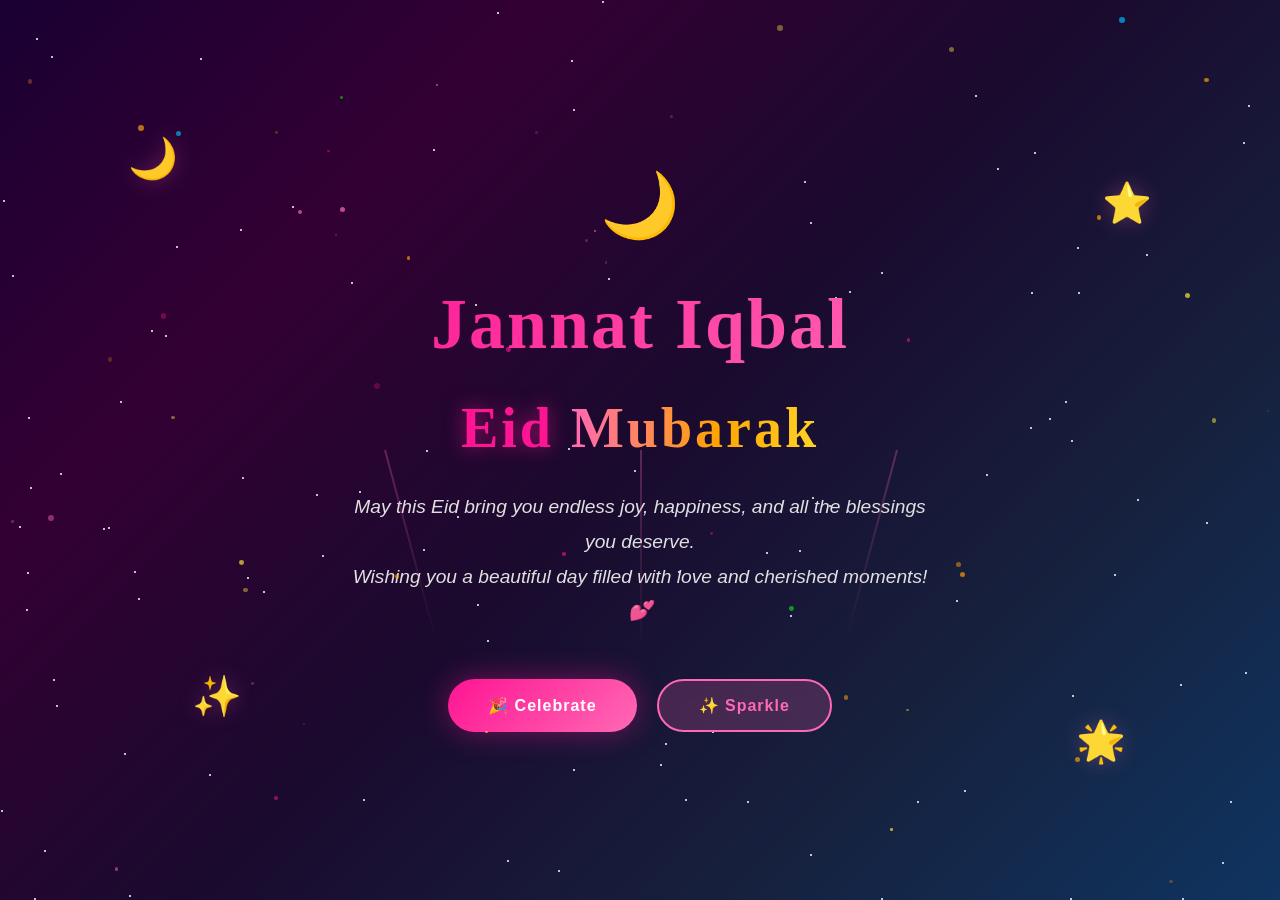
<file: eid.html>
<!DOCTYPE html>
<html lang="en">
<head>
    <meta charset="UTF-8">
    <meta name="viewport" content="width=device-width, initial-scale=1.0">
    <title>Eid Mubarak - Jannat Iqbal</title>
    <style>
        * {
            margin: 0;
            padding: 0;
            box-sizing: border-box;
        }

        body {
            font-family: 'Poppins', 'Segoe UI', sans-serif;
            overflow: hidden;
            background: #000;
        }

        .background {
            position: fixed;
            width: 100%;
            height: 100%;
            top: 0;
            left: 0;
            z-index: -1;
            background: linear-gradient(135deg, #1a0033 0%, #330033 25%, #1a0a2e 50%, #16213e 75%, #0f3460 100%);
            animation: gradientShift 15s ease infinite;
        }

        @keyframes gradientShift {
            0%, 100% { background: linear-gradient(135deg, #1a0033 0%, #330033 25%, #1a0a2e 50%, #16213e 75%, #0f3460 100%); }
            50% { background: linear-gradient(135deg, #2d0052 0%, #450052 25%, #2e1a52 50%, #1e3a5f 75%, #1a4580 100%); }
        }

        .stars {
            position: absolute;
            width: 100%;
            height: 100%;
        }

        .star {
            position: absolute;
            width: 2px;
            height: 2px;
            background: white;
            border-radius: 50%;
            animation: twinkle 3s infinite;
        }

        @keyframes twinkle {
            0%, 100% { opacity: 0.3; }
            50% { opacity: 1; }
        }

        .floating-ornament {
            position: absolute;
            font-size: 3rem;
            opacity: 0.15;
            animation: float 6s ease-in-out infinite;
        }

        @keyframes float {
            0%, 100% { transform: translateY(0px) rotate(0deg); }
            50% { transform: translateY(-30px) rotate(10deg); }
        }

        .container {
            width: 100%;
            height: 100vh;
            display: flex;
            flex-direction: column;
            justify-content: center;
            align-items: center;
            perspective: 1000px;
            position: relative;
        }

        .content {
            text-align: center;
            z-index: 10;
            animation: fadeInUp 1s ease-out;
        }

        @keyframes fadeInUp {
            from {
                opacity: 0;
                transform: translateY(40px);
            }
            to {
                opacity: 1;
                transform: translateY(0);
            }
        }

        .crescent {
            font-size: 4rem;
            margin-bottom: 20px;
            display: inline-block;
            animation: moonGlow 2s ease-in-out infinite;
        }

        @keyframes moonGlow {
            0%, 100% {
                text-shadow: 0 0 10px rgba(255, 105, 180, 0.5);
                transform: scale(1);
            }
            50% {
                text-shadow: 0 0 30px rgba(255, 105, 180, 0.8);
                transform: scale(1.1);
            }
        }

        .name {
            font-size: clamp(2rem, 8vw, 4.5rem);
            font-weight: 800;
            background: linear-gradient(135deg, #ff1493, #ff69b4, #ff1493, #ff69b4);
            background-size: 300% 300%;
            -webkit-background-clip: text;
            background-clip: text;
            -webkit-text-fill-color: transparent;
            margin: 20px 0;
            animation: gradientFlow 3s ease infinite, slideIn 0.8s ease-out 0.2s both;
            font-family: 'Playfair Display', serif;
            letter-spacing: 2px;
        }

        @keyframes gradientFlow {
            0%, 100% { background-position: 0% 50%; }
            50% { background-position: 100% 50%; }
        }

        @keyframes slideIn {
            from {
                opacity: 0;
                transform: translateX(-30px);
            }
            to {
                opacity: 1;
                transform: translateX(0);
            }
        }

        .greeting {
            font-size: clamp(1.5rem, 6vw, 3.5rem);
            font-weight: 700;
            margin: 30px 0;
            letter-spacing: 3px;
            animation: slideIn 0.8s ease-out 0.4s both;
            font-family: 'Georgia', serif;
        }

        .word1 {
            color: #ff1493;
            text-shadow: 0 0 20px rgba(255, 20, 147, 0.6);
        }

        .word2 {
            background: linear-gradient(90deg, #ff69b4, #ffa500, #ffeb3b, #00ff00, #00bfff, #9370db);
            background-size: 300% 300%;
            -webkit-background-clip: text;
            background-clip: text;
            -webkit-text-fill-color: transparent;
            animation: rainbowShift 3s ease infinite;
        }

        @keyframes rainbowShift {
            0%, 100% { background-position: 0% 50%; }
            50% { background-position: 100% 50%; }
        }

        .message {
            font-size: 1.2rem;
            color: #e0e0e0;
            margin-top: 30px;
            max-width: 600px;
            line-height: 1.8;
            animation: slideIn 0.8s ease-out 0.6s both;
            font-style: italic;
        }

        .confetti-container {
            position: fixed;
            width: 100%;
            height: 100%;
            pointer-events: none;
            z-index: 5;
        }

        .confetti {
            position: absolute;
            width: 10px;
            height: 10px;
            pointer-events: none;
        }

        @keyframes confettiFall {
            to {
                transform: translateY(100vh) rotateZ(360deg);
                opacity: 0;
            }
        }

        .button-group {
            margin-top: 50px;
            display: flex;
            gap: 20px;
            justify-content: center;
            flex-wrap: wrap;
            animation: slideIn 0.8s ease-out 0.8s both;
        }

        .btn {
            padding: 15px 40px;
            font-size: 1rem;
            font-weight: 600;
            border: none;
            border-radius: 50px;
            cursor: pointer;
            transition: all 0.3s ease;
            letter-spacing: 1px;
            backdrop-filter: blur(10px);
        }

        .btn-primary {
            background: linear-gradient(135deg, #ff1493, #ff69b4);
            color: white;
            box-shadow: 0 0 30px rgba(255, 20, 147, 0.4);
        }

        .btn-primary:hover {
            transform: translateY(-3px);
            box-shadow: 0 0 50px rgba(255, 20, 147, 0.8);
        }

        .btn-secondary {
            background: rgba(255, 105, 180, 0.2);
            color: #ff69b4;
            border: 2px solid #ff69b4;
        }

        .btn-secondary:hover {
            background: rgba(255, 105, 180, 0.4);
            transform: translateY(-3px);
        }

        .particles {
            position: fixed;
            width: 100%;
            height: 100%;
            z-index: 3;
            pointer-events: none;
        }

        .particle {
            position: absolute;
            pointer-events: none;
        }

        .geometric-pattern {
            position: absolute;
            opacity: 0.05;
            font-size: 5rem;
            color: #ff1493;
            z-index: 2;
        }

        @media (max-width: 768px) {
            .name {
                margin: 15px 0;
            }

            .greeting {
                margin: 20px 0;
            }

            .button-group {
                flex-direction: column;
                align-items: center;
            }

            .btn {
                width: 100%;
                max-width: 300px;
            }
        }

        .light-rays {
            position: absolute;
            width: 100%;
            height: 100%;
            z-index: 1;
        }

        .ray {
            position: absolute;
            width: 2px;
            height: 200px;
            background: linear-gradient(180deg, rgba(255,105,180,0.3) 0%, transparent 100%);
            left: 50%;
            top: 50%;
            transform-origin: top center;
        }

        .emoji-float {
            position: absolute;
            font-size: 2.5rem;
            animation: emojiFloat 4s ease-in-out infinite;
            filter: drop-shadow(0 0 10px rgba(255, 105, 180, 0.3));
        }

        @keyframes emojiFloat {
            0%, 100% { transform: translateY(0) rotate(0deg); }
            50% { transform: translateY(-50px) rotate(15deg); }
        }
    </style>
</head>
<body>
    <div class="background"></div>

    <div class="stars" id="stars"></div>

    <div class="light-rays">
        <div class="ray" style="left: 30%; transform: rotate(-15deg);"></div>
        <div class="ray" style="left: 50%;"></div>
        <div class="ray" style="left: 70%; transform: rotate(15deg);"></div>
    </div>

    <div class="particles" id="particles"></div>

    <div class="confetti-container" id="confetti"></div>

    <div class="container">
        <div class="emoji-float" style="left: 10%; top: 15%; animation-delay: 0s;">🌙</div>
        <div class="emoji-float" style="right: 10%; top: 20%; animation-delay: 1s;">⭐</div>
        <div class="emoji-float" style="left: 15%; bottom: 20%; animation-delay: 2s;">✨</div>
        <div class="emoji-float" style="right: 12%; bottom: 15%; animation-delay: 1.5s;">🌟</div>

        <div class="content">
            <div class="crescent">🌙</div>

            <h1 class="name">Jannat Iqbal</h1>

            <div class="greeting">
                <span class="word1">Eid</span>
                <span class="word2">Mubarak</span>
            </div>

            <p class="message">
                May this Eid bring you endless joy, happiness, and all the blessings you deserve.<br>
                Wishing you a beautiful day filled with love and cherished moments! 💕
            </p>

            <div class="button-group">
                <button class="btn btn-primary" onclick="triggerCelebration()">🎉 Celebrate</button>
                <button class="btn btn-secondary" onclick="toggleParticles()">✨ Sparkle</button>
            </div>
        </div>
    </div>

    <script>
        // Create stars
        function createStars() {
            const starsContainer = document.getElementById('stars');
            for (let i = 0; i < 100; i++) {
                const star = document.createElement('div');
                star.className = 'star';
                star.style.left = Math.random() * 100 + '%';
                star.style.top = Math.random() * 100 + '%';
                star.style.animationDelay = Math.random() * 3 + 's';
                starsContainer.appendChild(star);
            }
        }

        // Create floating particles
        function createParticles() {
            const particlesContainer = document.getElementById('particles');
            const colors = ['#ff1493', '#ff69b4', '#ffa500', '#ffeb3b', '#00ff00', '#00bfff', '#9370db', '#ff6eb4'];

            for (let i = 0; i < 50; i++) {
                const particle = document.createElement('div');
                particle.className = 'particle';
                particle.style.left = Math.random() * 100 + '%';
                particle.style.top = Math.random() * 100 + '%';
                particle.style.width = Math.random() * 4 + 2 + 'px';
                particle.style.height = particle.style.width;
                particle.style.background = colors[Math.floor(Math.random() * colors.length)];
                particle.style.borderRadius = '50%';
                particle.style.opacity = Math.random() * 0.5 + 0.2;
                particle.style.animation = `float ${Math.random() * 4 + 3}s ease-in-out infinite`;
                particle.style.animationDelay = Math.random() * 2 + 's';
                particlesContainer.appendChild(particle);
            }
        }

        // Confetti animation
        function triggerCelebration() {
            const confettiContainer = document.getElementById('confetti');
            const colors = ['#ff1493', '#ff69b4', '#ffa500', '#ffeb3b', '#00ff00', '#00bfff', '#9370db', '#ff6eb4'];

            for (let i = 0; i < 100; i++) {
                const confetti = document.createElement('div');
                confetti.className = 'confetti';
                confetti.style.left = Math.random() * 100 + '%';
                confetti.style.background = colors[Math.floor(Math.random() * colors.length)];
                confetti.style.animation = `confettiFall ${Math.random() * 2 + 2}s ease-in forwards`;
                confetti.style.animationDelay = Math.random() * 0.3 + 's';
                confettiContainer.appendChild(confetti);

                setTimeout(() => confetti.remove(), 3000);
            }
        }

        let particlesVisible = false;
        function toggleParticles() {
            const particles = document.getElementById('particles');
            particlesVisible = !particlesVisible;
            particles.style.opacity = particlesVisible ? '1' : '0.3';

            if (!particlesVisible) {
                particles.style.opacity = '0.3';
            } else {
                particles.style.opacity = '1';
            }
        }

        // Initialize
        window.addEventListener('load', () => {
            createStars();
            createParticles();
        });

        // Auto-trigger celebration on load after delay
        setTimeout(() => {
            triggerCelebration();
        }, 1500);
    </script>
</body>
</html>
</file>
